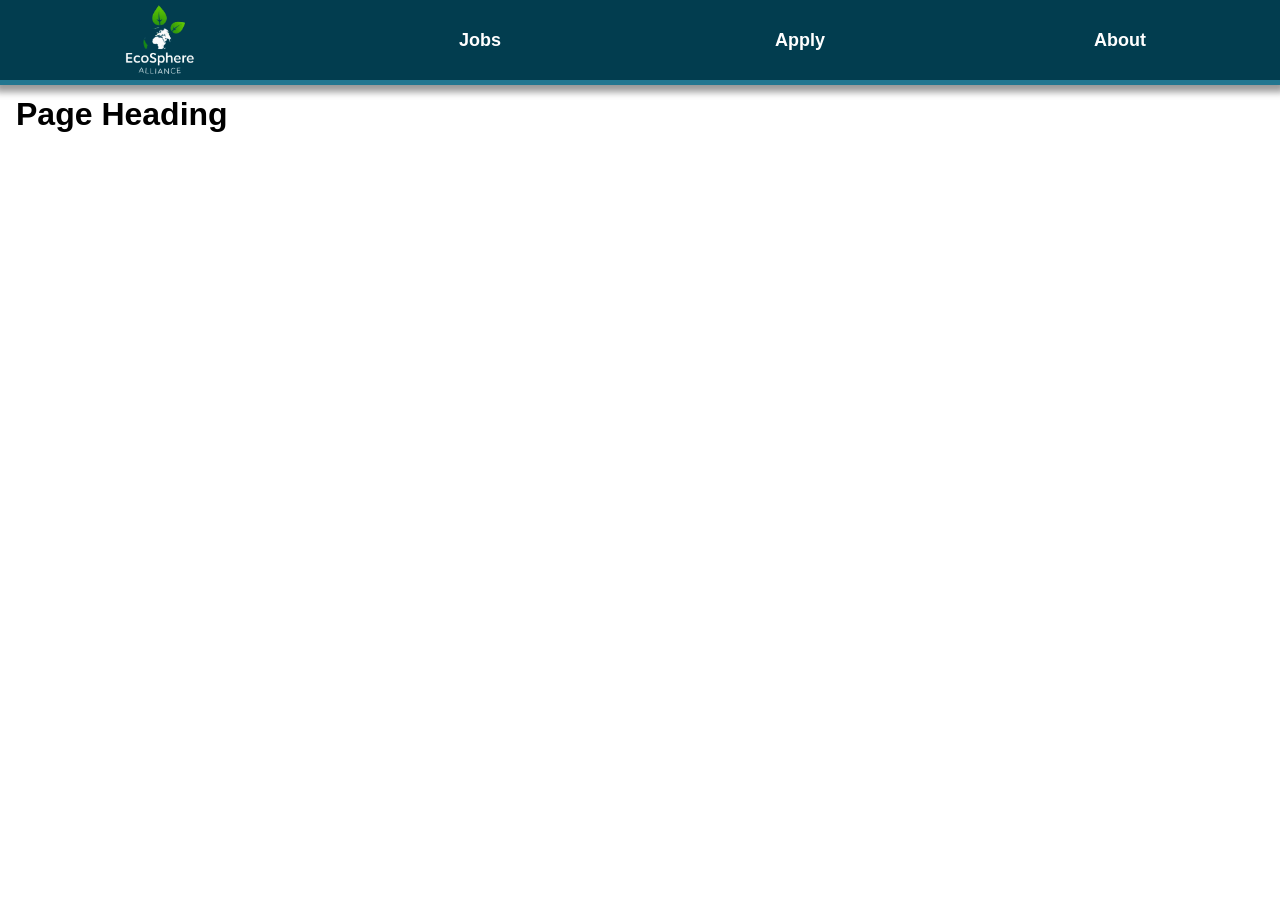
<file: index.html>
<!DOCTYPE html>
<html lang="en">

<head>
    <meta charset="UTF-8">
    <meta name="viewport" content="width=device-width, initial-scale=1.0">
    <meta name="author" content="">
    <meta name="keywords" content="">
    <meta name="description" content="">
    <title>Page Title</title>
    <link rel="stylesheet" href="./styles/style.css">
</head>

<body>
    <header>
        <nav>
            <ul>
                <li><a href="./index.html" id="nav-home"><img src="./assets/logo-no-bg.png"
                            alt="EcoSphere company logo"></a></li>
                <li><a href="./jobs.html">Jobs</a></li>
                <li><a href="./apply.html">Apply</a></li>
                <li><a href="./about.html">About</a></li>
            </ul>
        </nav>
    </header>
    <main>
        <h1>Page Heading</h1>

    </main>
</body>

</html>
</file>
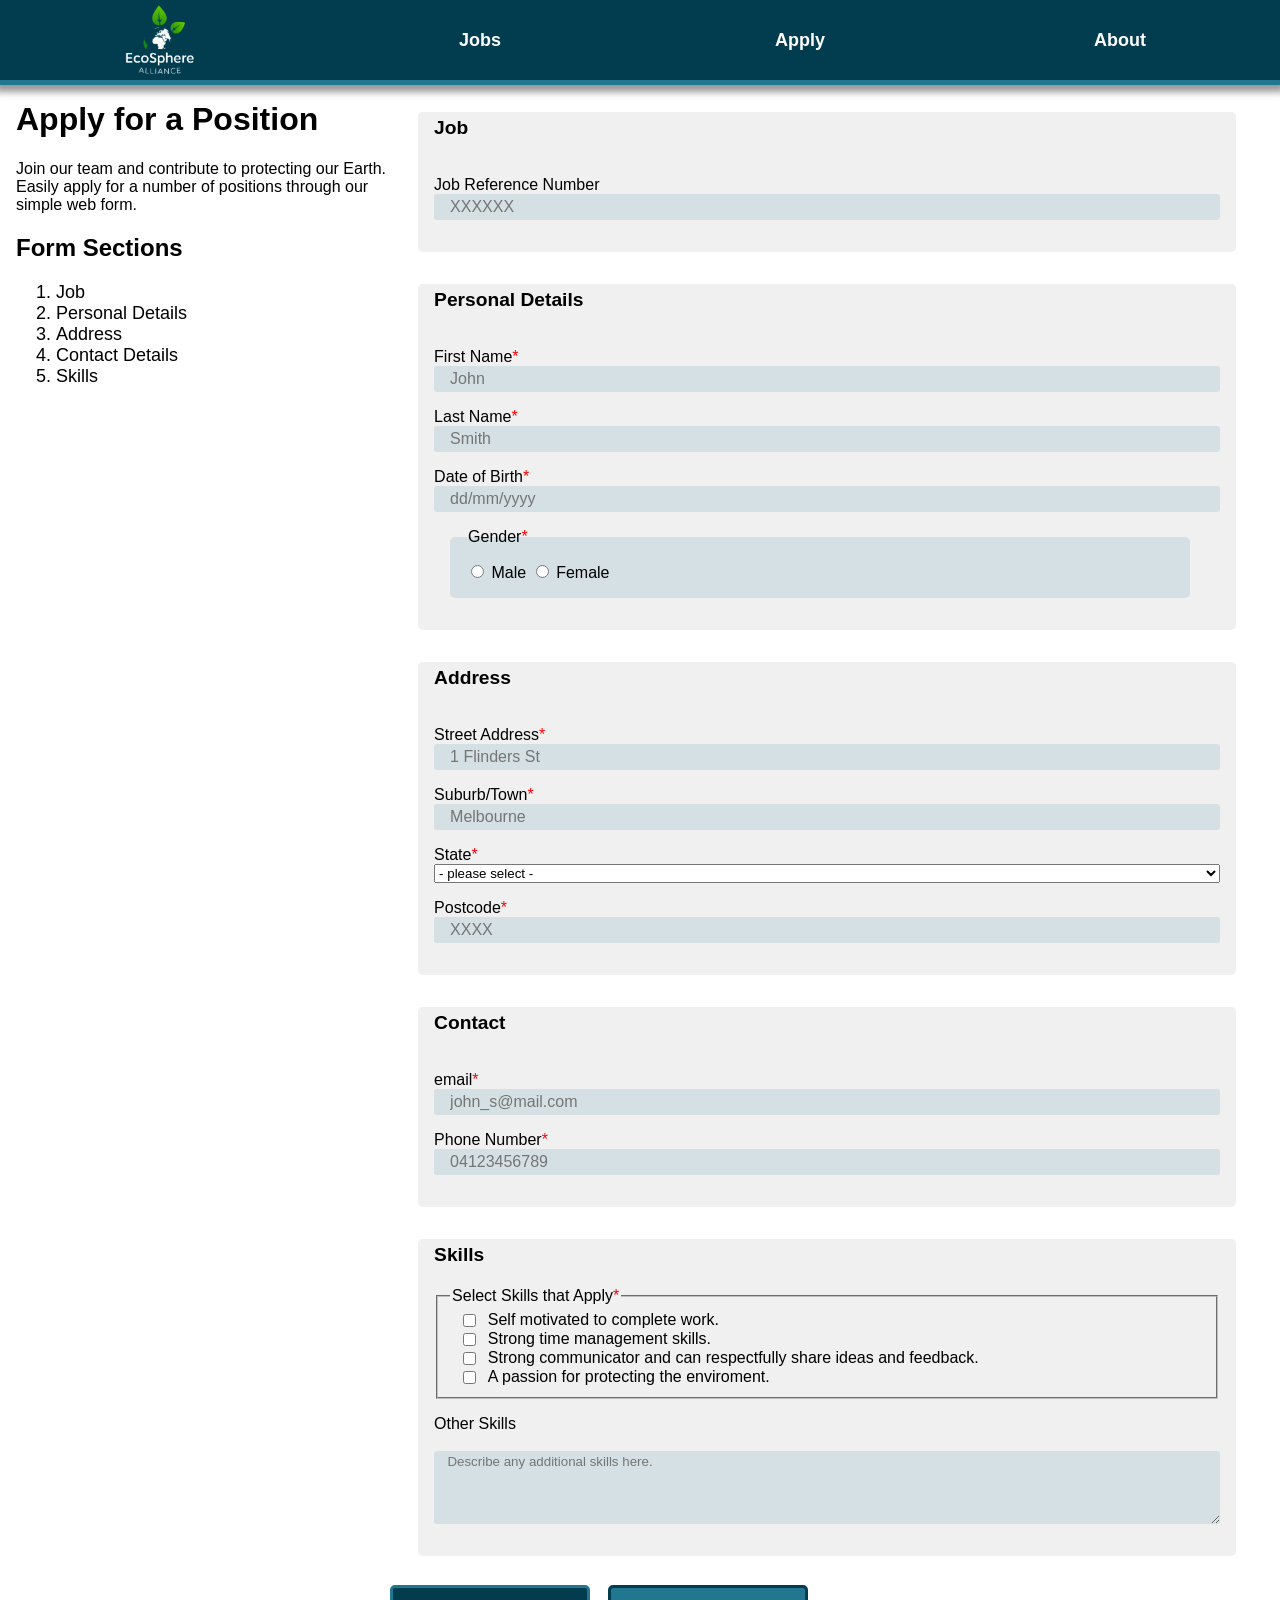
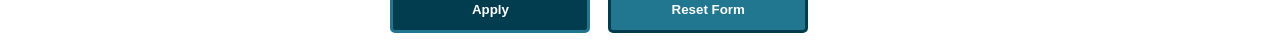
<file: apply.html>
<!DOCTYPE html>
<html lang="en">

<head>
    <meta charset="UTF-8">
    <meta name="viewport" content="width=device-width, initial-scale=1.0">
    <meta name="author" content="Aidan Grier">
    <meta name="keywords" content="job application, enviroment, organisation, EcoSphere">
    <meta name="description" content="apply for jobs to protect the enviroment">
    <title>Apply for Jobs | EcoSphere</title>
    <link rel="stylesheet" href="./styles/style.css">
    <style>
        .labelRequired::after {
            content: "*";
            color: red;
        }
    </style>
</head>

<body>
    <header>
        <nav>
            <ul>
                <li><a href="./index.html" id="nav-home"><img src="./assets/logo-no-bg.png"
                            alt="EcoSphere company logo"></a></li>
                <li><a href="./jobs.html">Jobs</a></li>
                <li><a href="./apply.html">Apply</a></li>
                <li><a href="./about.html">About</a></li>
            </ul>
        </nav>
    </header>
    <main>
        <div id="pageInfo">
            <h1>Apply for a Position</h1>
            <p>
                Join our team and contribute to protecting our Earth. <br>
                Easily apply for a number of positions through our simple web form.
            </p>
            <div id="sectionsList">
                <h2>Form Sections</h2>
                <ol id="formSectionList">
                    <li><a href="#jobSection">Job</a></li>
                    <li><a href="#personalSection">Personal Details</a></li>
                    <li><a href="#addressSection">Address</a></li>
                    <li><a href="#contactSection">Contact Details</a></li>
                    <li><a href="#skillSection">Skills</a></li>
                </ol>
            </div>
        </div>
        <form method="post" action="https://mercury.swin.edu.au/it000000/formtest.php">
            <fieldset class="formSection" id="jobSection">
                <legend class="formSectionTitle">Job</legend>
                <p>
                    <label for="reference">Job Reference Number</label>
                    <input type="text" name="reference" id="reference" maxlength="6" minlength="6" placeholder="XXXXXX"
                        pattern="[a-zA-Z0-9]{6}" required>
                </p>
            </fieldset>
            <fieldset class="formSection" id="personalSection">
                <legend class="formSectionTitle">Personal Details</legend>
                <p>
                    <label for="name" class="labelRequired">First Name</label>
                    <input type="text" name="name" id="name" maxlength="20" placeholder="John" required>
                </p>
                <p>
                    <label for="surname" class="labelRequired">Last Name</label>
                    <input type="text" name="surname" id="surname" maxlength="20" placeholder="Smith" required>
                </p>
                <p>
                    <label for="DoB" class="labelRequired">Date of Birth</label>
                    <input type="text" name="DoB" id="DoB" placeholder="dd/mm/yyyy"
                        pattern="[0-3][0-9]/[0-1][0-9]/[1-2][0-9][0-9][0-9]" required>
                </p>
                <fieldset class="formSection" id="genderFieldset">
                    <legend class="labelRequired">Gender</legend>
                    <input type="radio" name="gender" id="genderM" required>
                    <label for="genderM">Male</label>
                    <input type="radio" name="gender" id="genderF">
                    <label for="genderF">Female</label>
                </fieldset>
            </fieldset>
            <fieldset class="formSection" id="addressSection">
                <legend class="formSectionTitle">Address</legend>
                <p>
                    <label for="address" class="labelRequired">Street Address</label>
                    <input type="text" name="address" id="address" maxlength="40" placeholder="1 Flinders St" required>
                </p>
                <p>
                    <label for="suburb" class="labelRequired">Suburb/Town</label>
                    <input type="text" name="suburb" id="suburb" maxlength="40" placeholder="Melbourne" required>
                </p>
                <p>
                    <label for="state" class="labelRequired">State</label>
                    <select name="state" id="state" required>
                        <option value="">- please select -</option>
                        <option value="VIC">VIC</option>
                        <option value="NSW">NSW</option>
                        <option value="QLD">QLD</option>
                        <option value="NT">NT</option>
                        <option value="WA">WA</option>
                        <option value="SA">SA</option>
                        <option value="TAS">TAS</option>
                        <option value="ACT">ACT</option>
                    </select>
                </p>
                <p>
                    <label for="postcode" class="labelRequired">Postcode</label>
                    <input type="text" name="postcode" id="postcode" placeholder="XXXX" pattern="[0-9][0-9][0-9][0-9]"
                        required>
                </p>
            </fieldset>
            <fieldset class="formSection" id="contactSection">
                <legend class="formSectionTitle">Contact</legend>
                <p>
                    <label for="email" class="labelRequired">email</label>
                    <input type="email" name="email" id="email" placeholder="john_s@mail.com" required>
                </p>
                <p>
                    <label for="phone" class="labelRequired">Phone Number</label>
                    <input type="text" name="phone" id="phone" placeholder="04123456789" pattern="[0-9]{8,12}" required>
                </p>
            </fieldset>
            <fieldset class="formSection" id="skillSection">
                <legend class="formSectionTitle">Skills</legend>
                <fieldset id="form-skills-check">
                    <legend class="labelRequired">Select Skills that Apply</legend>
                    <input type="checkbox" name="skills" id="skillA">
                    <label for="skillA">Self motivated to complete work.</label>
                    <input type="checkbox" name="skills" id="skillB">
                    <label for="skillB">Strong time management skills.</label>
                    <input type="checkbox" name="skills" id="skillC">
                    <label for="skillC">Strong communicator and can respectfully share ideas and feedback. </label>
                    <input type="checkbox" name="skills" id="skillD">
                    <label for="skillD">A passion for protecting the enviroment.</label>
                </fieldset>
                <p>
                    <label for="otherSkills">Other Skills</label> <br>
                    <textarea name="otherSkills" id="otherSkills"
                        placeholder="Describe any additional skills here."
                        style="background: #21769022; border: none; padding: 0.25em 1em;border-radius: 3px;"></textarea>
                </p>
            </fieldset>
            <div id="formControls">
                <input type="submit" value="Apply" class="btn primary">
                <input type="reset" value="Reset Form" class="btn">
            </div>
        </form>
    </main>
</body>

</html>
</file>
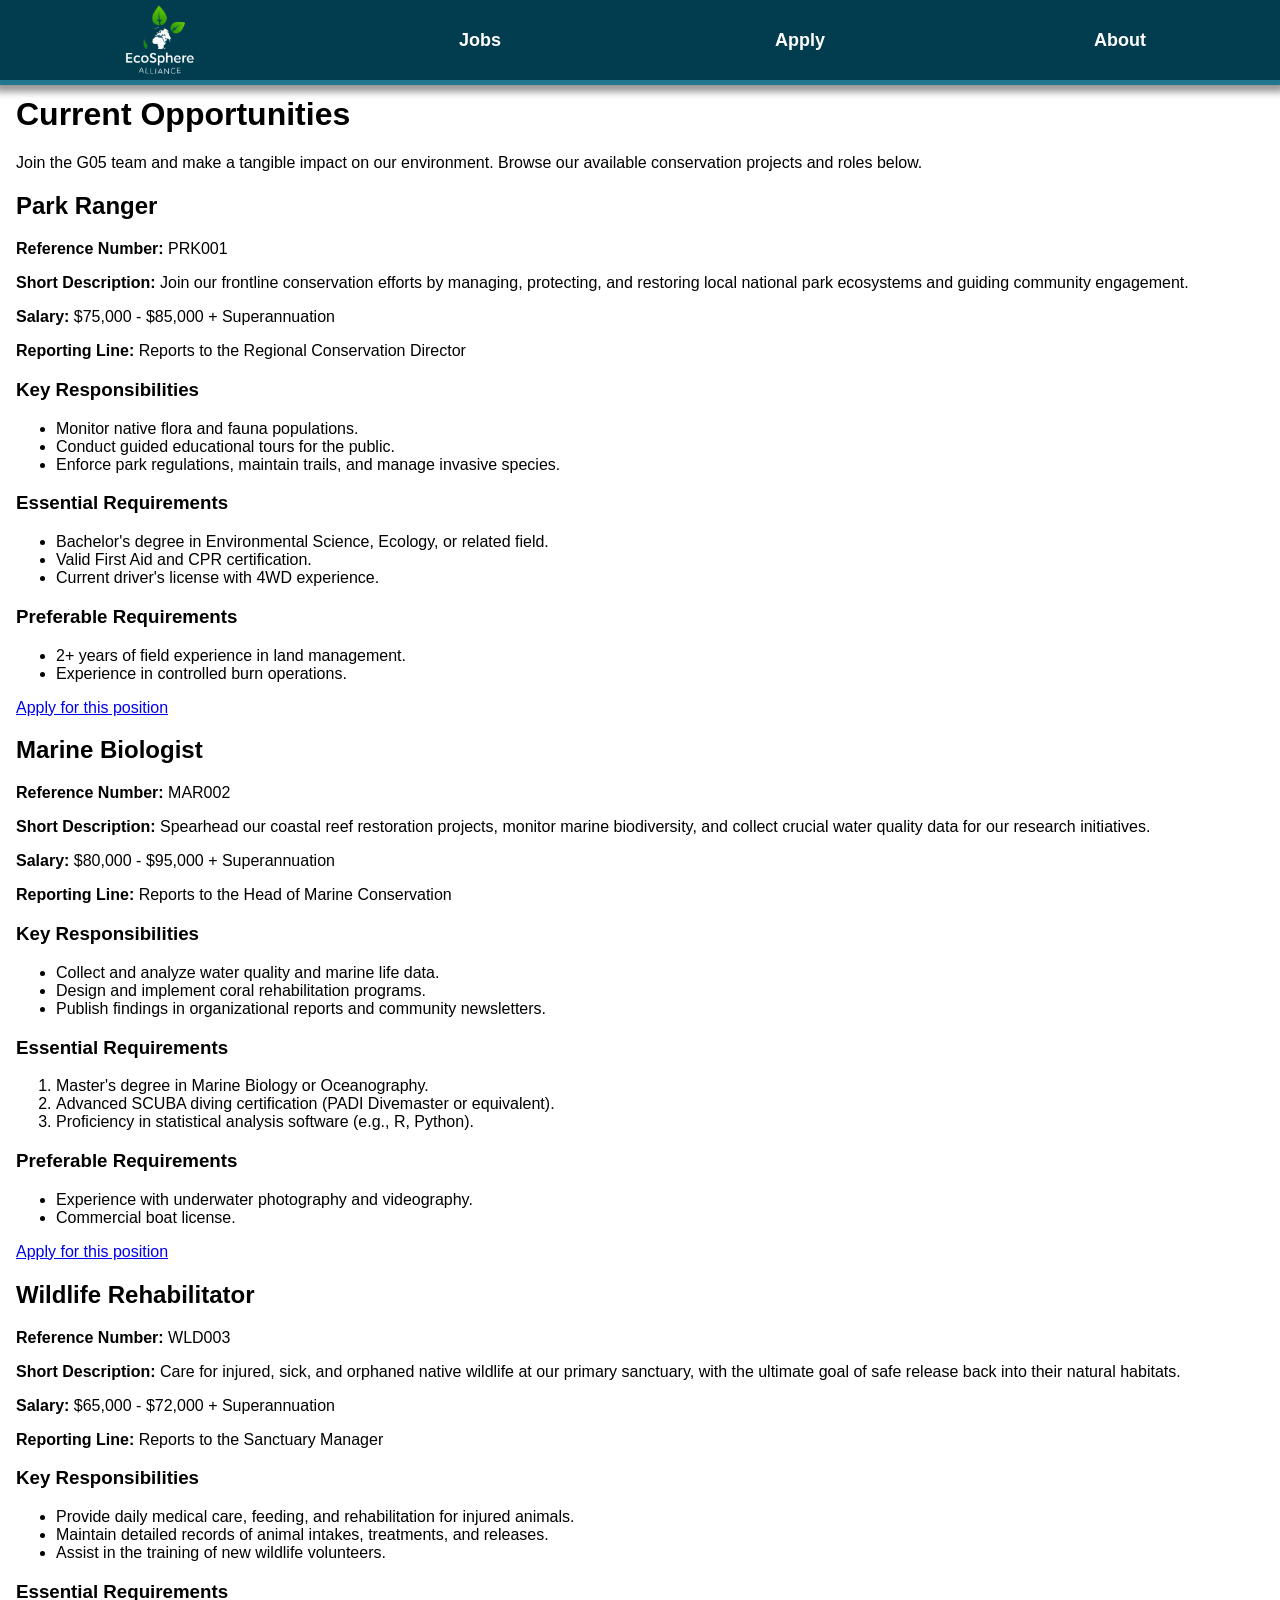
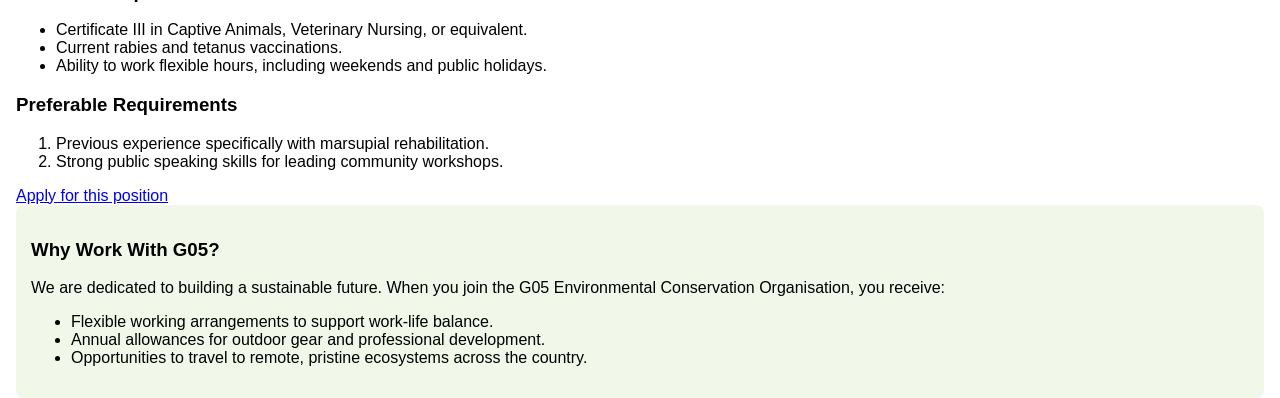
<file: jobs.html>
<!DOCTYPE html>
<html lang="en">

<head>
    <meta charset="UTF-8">
    <meta name="viewport" content="width=device-width, initial-scale=1.0">
    <meta name="author" content="">
    <meta name="keywords" content="">
    <meta name="description" content="">
    <title>Page Title</title>
    <link rel="stylesheet" href="./styles/style.css">
</head>

<body>
    <header>
        <nav>
            <ul>
                <li><a href="./index.html" id="nav-home"><img src="./assets/logo-no-bg.png"
                            alt="EcoSphere company logo"></a></li>
                <li><a href="./jobs.html">Jobs</a></li>
                <li><a href="./apply.html">Apply</a></li>
                <li><a href="./about.html">About</a></li>
            </ul>
        </nav>
    </header>
    <main>
        <h1>Current Opportunities</h1>
        <p>Join the G05 team and make a tangible impact on our environment. Browse our available conservation projects and roles below.</p>

        <section class="job-listing">
            <h2>Park Ranger</h2>
            <!-- Exactly 6 alphanumeric character reference number -->
            <p><strong>Reference Number:</strong> PRK001</p>
            <p><strong>Short Description:</strong> Join our frontline conservation efforts by managing, protecting, and restoring local national park ecosystems and guiding community engagement.</p>
            <p><strong>Salary:</strong> $75,000 - $85,000 + Superannuation</p>
            <p><strong>Reporting Line:</strong> Reports to the Regional Conservation Director</p>
            
            <h3>Key Responsibilities</h3>
            <ul>
                <li>Monitor native flora and fauna populations.</li>
                <li>Conduct guided educational tours for the public.</li>
                <li>Enforce park regulations, maintain trails, and manage invasive species.</li>
            </ul>

            <h3>Essential Requirements</h3>
            <ul>
                <li>Bachelor's degree in Environmental Science, Ecology, or related field.</li>
                <li>Valid First Aid and CPR certification.</li>
                <li>Current driver's license with 4WD experience.</li>
            </ul>

            <h3>Preferable Requirements</h3>
            <ul>
                <li>2+ years of field experience in land management.</li>
                <li>Experience in controlled burn operations.</li>
            </ul>
            <a href="apply.html?ref=PRK001">Apply for this position</a>
        </section>

        <section class="job-listing">
            <h2>Marine Biologist</h2>
            <p><strong>Reference Number:</strong> MAR002</p>
            <p><strong>Short Description:</strong> Spearhead our coastal reef restoration projects, monitor marine biodiversity, and collect crucial water quality data for our research initiatives.</p>
            <p><strong>Salary:</strong> $80,000 - $95,000 + Superannuation</p>
            <p><strong>Reporting Line:</strong> Reports to the Head of Marine Conservation</p>
            
            <h3>Key Responsibilities</h3>
            <ul>
                <li>Collect and analyze water quality and marine life data.</li>
                <li>Design and implement coral rehabilitation programs.</li>
                <li>Publish findings in organizational reports and community newsletters.</li>
            </ul>

            <h3>Essential Requirements</h3>
            <!-- Ordered list required by the rubric -->
            <ol>
                <li>Master's degree in Marine Biology or Oceanography.</li>
                <li>Advanced SCUBA diving certification (PADI Divemaster or equivalent).</li>
                <li>Proficiency in statistical analysis software (e.g., R, Python).</li>
            </ol>

            <h3>Preferable Requirements</h3>
            <ul>
                <li>Experience with underwater photography and videography.</li>
                <li>Commercial boat license.</li>
            </ul>
            <a href="apply.html?ref=MAR002">Apply for this position</a>
        </section>

        <section class="job-listing">
            <h2>Wildlife Rehabilitator</h2>
            <p><strong>Reference Number:</strong> WLD003</p>
            <p><strong>Short Description:</strong> Care for injured, sick, and orphaned native wildlife at our primary sanctuary, with the ultimate goal of safe release back into their natural habitats.</p>
            <p><strong>Salary:</strong> $65,000 - $72,000 + Superannuation</p>
            <p><strong>Reporting Line:</strong> Reports to the Sanctuary Manager</p>
            
            <h3>Key Responsibilities</h3>
            <ul>
                <li>Provide daily medical care, feeding, and rehabilitation for injured animals.</li>
                <li>Maintain detailed records of animal intakes, treatments, and releases.</li>
                <li>Assist in the training of new wildlife volunteers.</li>
            </ul>

            <h3>Essential Requirements</h3>
            <ul>
                <li>Certificate III in Captive Animals, Veterinary Nursing, or equivalent.</li>
                <li>Current rabies and tetanus vaccinations.</li>
                <li>Ability to work flexible hours, including weekends and public holidays.</li>
            </ul>

            <h3>Preferable Requirements</h3>
            <ol>
                <li>Previous experience specifically with marsupial rehabilitation.</li>
                <li>Strong public speaking skills for leading community workshops.</li>
            </ol>
            <a href="apply.html?ref=WLD003">Apply for this position</a>
        </section>
        
        <aside style="background-color: #f1f8e9; padding: 15px; border-radius: 8px;">
            <h3>Why Work With G05?</h3>
            <p>We are dedicated to building a sustainable future. When you join the G05 Environmental Conservation Organisation, you receive:</p>
            <ul>
                <li>Flexible working arrangements to support work-life balance.</li>
                <li>Annual allowances for outdoor gear and professional development.</li>
                <li>Opportunities to travel to remote, pristine ecosystems across the country.</li>
            </ul>
        </aside>

    </main>
</body>

</html>
</file>
<file: styles/style.css>
body {
    margin: 0;
    margin-top: 6em;
    padding: 0;
    font-family: sans-serif;
    margin-top: 6em;
}

header {
    border-bottom: 5px solid #217690;
    position: fixed;
    top: 0;
    box-shadow: 0px 2px 7px 5px #999;
    width: 100vw;
}

nav {
    height: 5em;
    background-color: #023d4f;
}

nav ul {
    height: 100%;
    display: flex;
    justify-content: space-evenly;
    align-items: center;
    list-style: none;
    margin: 0;
    padding: 0;
}

nav li {
    height: 5em;
    width: 25%;
    min-width: 75px;
}

nav a {
    display: flex;
    align-items: center;
    justify-content: center;
    height: 100%;
    color: white;
    text-decoration: none;
    font-size: large;
    font-weight: bold;
    transition: background-color 500ms;
}

nav a:hover {
    text-decoration: underline;
    background-color: #217690;
}

nav a img {
    object-fit: cover;
    height: 90%;
}

main {
    margin-left: 1em;
    margin-right: 1em;
}
footer {
    margin-left: 1em;
    margin-right: 1em;
}

/* apply.css styles */
#form-skills-check {
    display: grid;
    grid-template-columns: 5% 95%;
}

form input, form textarea {
    accent-color: #217690;
}

#otherSkills {
    height: 5em;
    font-family: sans-serif;
    border: none;
    background-color: #21769022;
    padding: 0.5em;
}

.btn {
    padding: 1em 3em;
    margin: 1em 1em 1em 0;
    color: white;
    border: 3px solid #023d4f;
    border-radius: 5px;
    font-weight: bold;
    background: #217690;
    cursor: pointer;
    transition: box-shadow 500ms;
}

.primary {
    background-color: #023d4f;
    border: 3px solid #217690;
}

.btn:hover {
    text-decoration: underline;
    box-shadow: 0px 2px 7px 5px #999;
}

form .btn {
    width: 15em;
}

input[type="text"],
input[type="email"] {
    background: #21769022;
    border: none;
    padding: 0.25em 1em;
    border-radius: 3px;
}

.genderLabel {
    font-size: medium;
}

.formSection p {
    display: flex;
    flex-direction: column;
}

.formSection p input {
    flex: 1;
    font-size: medium;
}

form {
    display: flex;
    flex-direction: column;
    align-items: center;
}

.formSection {
    width: 90%;
    max-width: 700px;
    min-width: 400px;
    background-color: #f0f0f0;
    border: none;
    border-top: 2em solid #f0f0f0;
    margin: 1em;
    border-radius: 5px;
    padding: 1em;
}

.formSectionTitle {
    font-size: larger;
    font-weight: bold;
    display: block;
    padding: 0;
}

#formControls {
    width: 100%;
}

#genderFieldset {
    min-width: fit-content;
    background-color: #21769022;
    border: none;
}

#sectionsList {
    display: none;
}

@media screen and (min-width: 1000px) {
    form {
        width: 70%;
        float: right;
    }

    #pageInfo {
        float: left;
        width: 30%;
        position: fixed;
        top: 5em;
    }

    #sectionsList {
        display: block;
    }

    .formSection {
        max-width: none;
    }

    #sectionsList ol li a,
    #sectionsList ol li {
        text-decoration: none;
        color: black;
        font-size: large;
    }

    #sectionsList ol li a:hover {
        text-decoration: underline;
        cursor: pointer;
    }
}
/* index.html styling */
table, th, td {
    border-collapse: collapse; 
    border: 3px solid #023d4f; 
}
</file>
